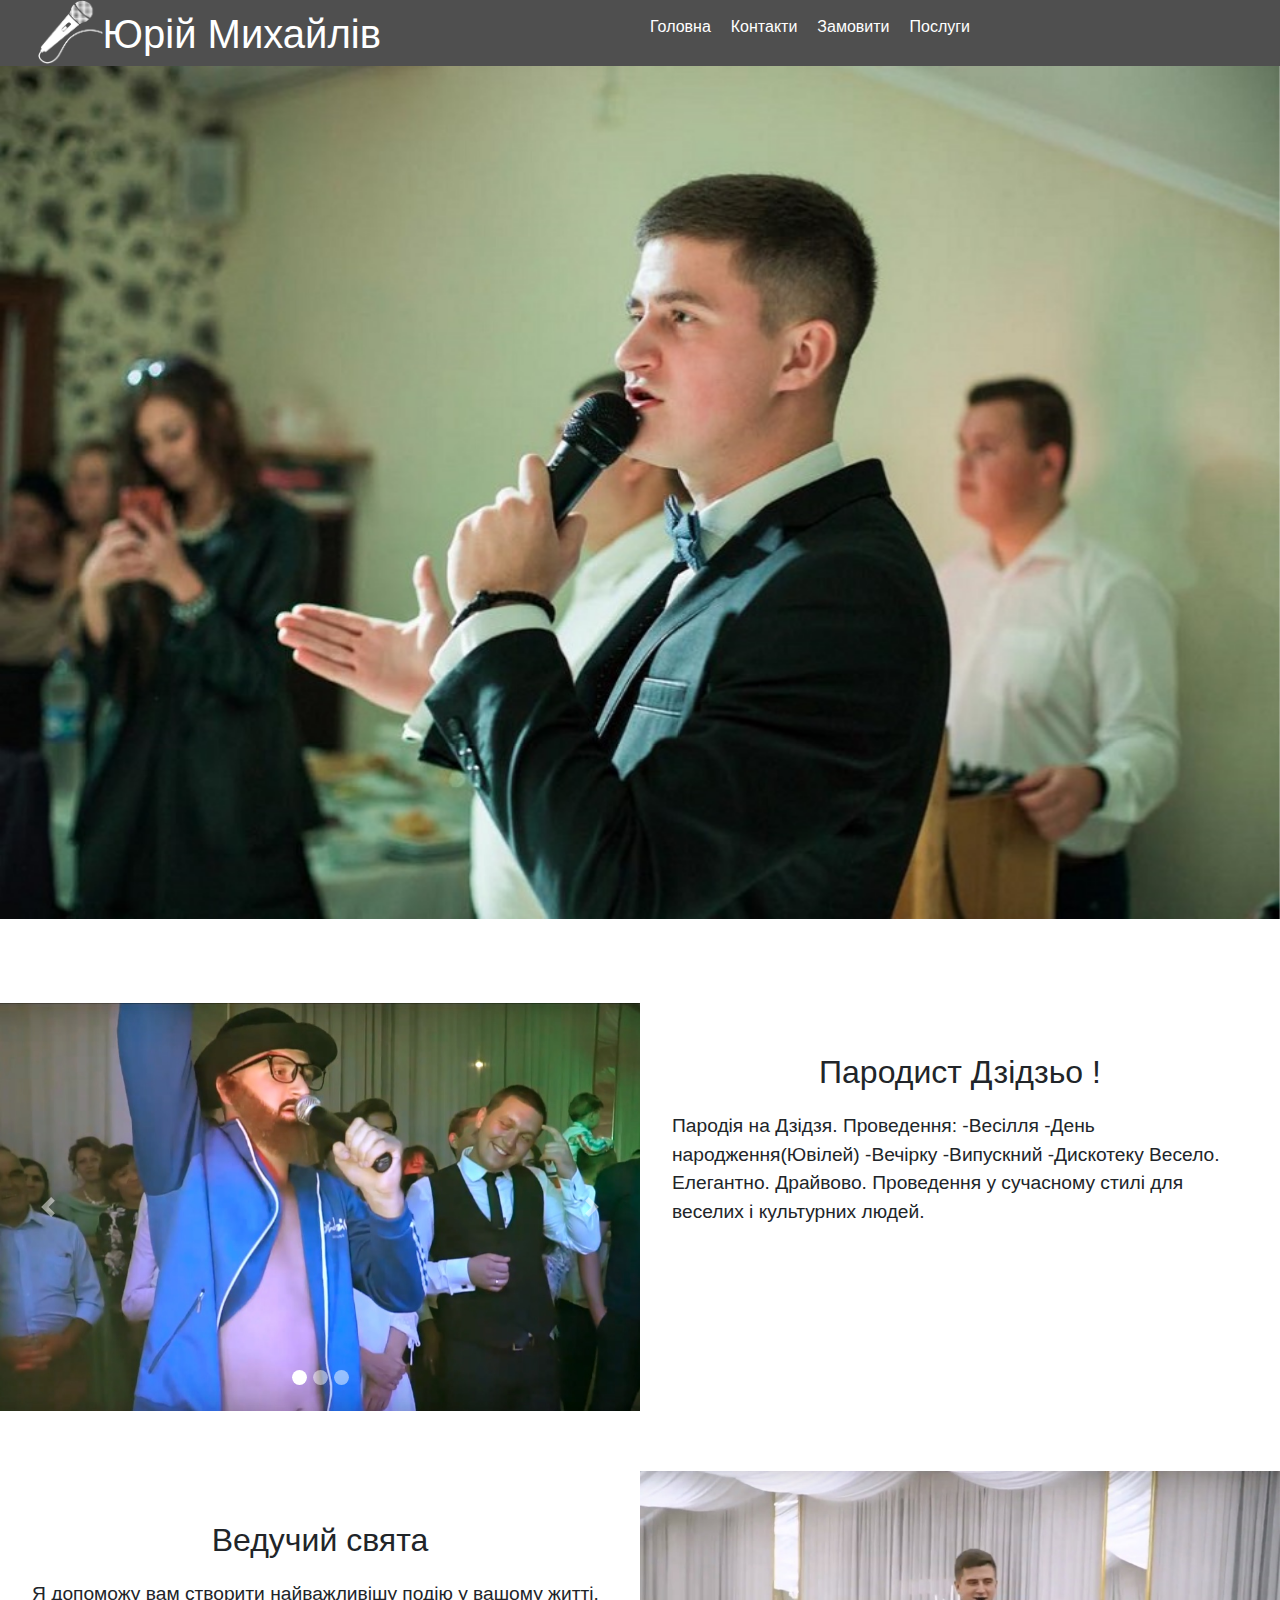
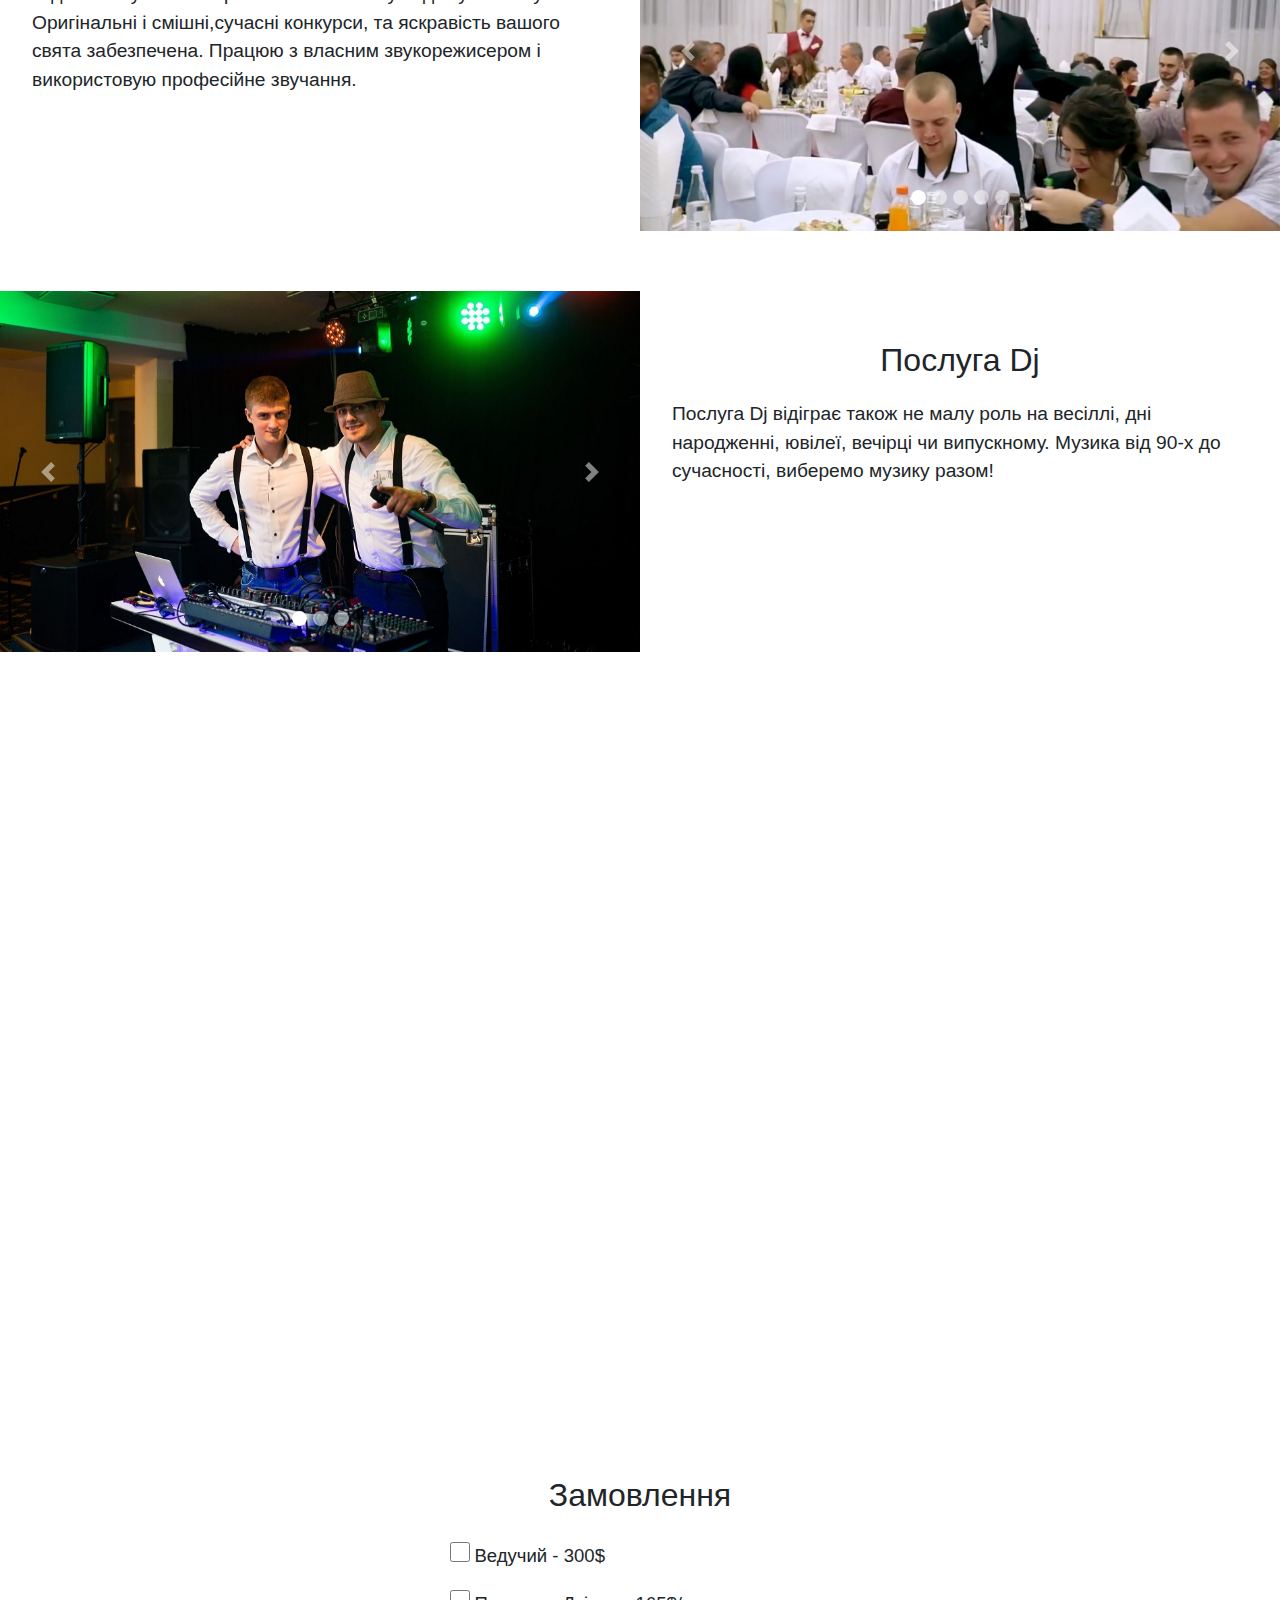
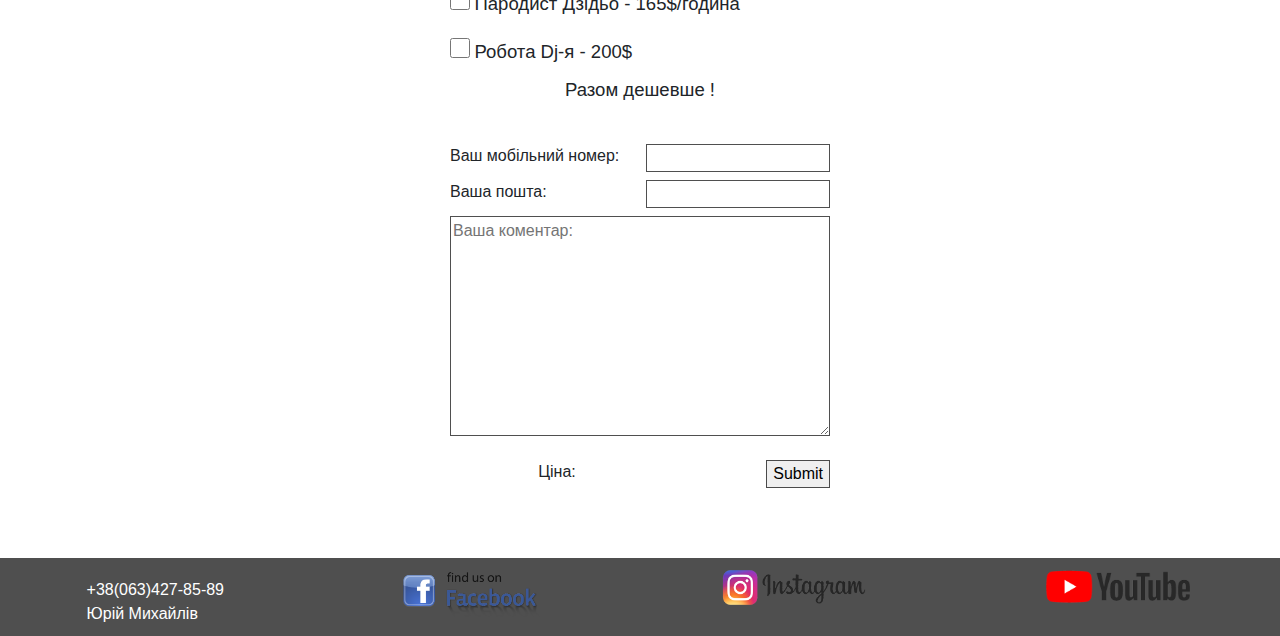
<file: index.html>
<!DOCTYPE html>
<html lang="uk">
<head>
    <meta charset="UTF-8">
    <meta name="viewport" content="width=device-width, initial-scale=1.0">
    <meta http-equiv="X-UA-Compatible" content="ie=edge">
    <title>На Забаву !</title>
    <link rel="stylesheet" href="https://stackpath.bootstrapcdn.com/bootstrap/4.3.1/css/bootstrap.min.css" integrity="sha384-ggOyR0iXCbMQv3Xipma34MD+dH/1fQ784/j6cY/iJTQUOhcWr7x9JvoRxT2MZw1T" crossorigin="anonymous">
    <link rel="stylesheet" href="css/index.css">
</head>
<body>
    <header>
        <div class="logo-nav">
            <div id="logo">
                <div class="logo-img"><img src="img/logo_white.png" alt=""></div> 
                <div class="logo-h"><h1>Юрій Михайлів</h1></div> 
            </div>
            <nav>
                <ul>
                    <li><a href="#">Головна</a></li>
                    <li><a href="#telephone">Контакти</a></li>
                    <li><a href="#contacts">Замовити</a></li>
                    <li>
                            <div class="dropdown">
                                <span>Послуги</span>
                                <div class="dropdown-content">
                                    <a href="#dzidzio">Пародист Дзідзьо</a> <br> <br>
                                    <a href="#leading">Ведучий свята</a> <br> <br>
                                    <a href="#d-j">Послуга Dj</a>
                                </div>
                            </div>
                        </li>
                </ul>
            </nav>
        </div>
        <div class="header-slid">
                <div id="carouselExampleSlidesOnly" class="carousel slide" data-ride="carousel">
                        <div class="carousel-inner">
                          <div class="carousel-item active">
                              <img src="img/slide-1.jpg" class="d-block w-100" alt="...">
                          </div>
                          <div class="carousel-item">
                            <img src="img/slide-2.jpg" class="d-block w-100" alt="...">
                          </div>
                        </div>
                      </div>
            </div>
            <br>
        </div>
    </header>
    <main>

        <section class="category">
                <div id="dzidzio"></div>
                <div class="category-carrusel" id="dzidzio-carrusel-left">
                        <div id="dz" class="carousel slide" data-ride="carousel">
                                <ol class="carousel-indicators">
                                  <li data-target="#dz" data-slide-to="0" style="border-radius:50%; width: 15px; height: 15px;" class="active"></li>
                                  <li data-target="#dz" data-slide-to="1" style="border-radius:50%; width: 15px; height: 15px;"></li>
                                  <li data-target="#dz" data-slide-to="2" style="border-radius:50%; width: 15px; height: 15px;"></li>
                                </ol>
                                <div class="carousel-inner">
                                  <div class="carousel-item active" data-interval="10000">
                                    <img src="img/dz/dz-01.jpg" class="d-block w-100" alt="Dj">
                                  </div>
                                  <div class="carousel-item" data-interval="10000">
                                    <img src="img/dz/dz-02.jpg" class="d-block w-100" alt="Leading">
                                  </div>
                                  <div class="carousel-item" data-interval="10000">
                                    <img src="img/dz/dz-03.jpg" class="d-block w-100" alt="Parodist">
                                  </div>
                                </div>
                                <a class="carousel-control-prev" href="#dz" role="button" data-slide="prev">
                                  <span class="carousel-control-prev-icon" aria-hidden="true"></span>
                                  <span class="sr-only">Previous</span>
                                </a>
                                <a class="carousel-control-next" href="#dz" role="button" data-slide="next">
                                  <span class="carousel-control-next-icon" aria-hidden="true"></span>
                                  <span class="sr-only">Next</span>
                                </a>
                              </div>
                </div>
                <div class="category-text" id="dzidzio-text-right">
                    <h2>Пародист Дзідзьо !</h2>
                    <p>
                        Пародія на Дзідзя. 
                        Проведення: 
                        -Весілля 
                        -День народження(Ювілей) 
                        -Вечірку 
                        -Випускний 
                        -Дискотеку 
                        Весело. Елегантно. Драйвово. 
                        Проведення у сучасному стилі для 
                        веселих і культурних людей.
                    </p>
                </div>
        </section>
        <section class="category">
            <div id="leading"></div>
            <div class="category-text" class="category-text-left">
                    <h2>Ведучий свята </h2>
                    <p>
                            Я допоможу вам створити найважливішу 
                            подію у вашому житті. Оригінальні і смішні,сучасні 
                            конкурси, та яскравість вашого свята забезпечена. 
                            Працюю з власним звукорежисером і використовую професійне 
                            звучання.
                    </p>
                </div>
            <div class="category-carrusel">
                    <div id="ld" class="carousel slide carousel-fade" data-ride="carousel">
                            <ol class="carousel-indicators">
                              <li data-target="#ld" data-slide-to="0" style="border-radius:50%; width: 15px; height: 15px;" class="active"></li>
                              <li data-target="#ld" data-slide-to="1" style="border-radius:50%; width: 15px; height: 15px;"></li>
                              <li data-target="#ld" data-slide-to="2" style="border-radius:50%; width: 15px; height: 15px;"></li>
                              <li data-target="#ld" data-slide-to="3" style="border-radius:50%; width: 15px; height: 15px;"></li>
                              <li data-target="#ld" data-slide-to="4" style="border-radius:50%; width: 15px; height: 15px;"></li>
                            </ol>
                            <div class="carousel-inner">
                              <div class="carousel-item active">
                                <img src="img/ld/ld-01.jpg" class="d-block w-100" alt="Ведучий свята">
                              </div>
                              <div class="carousel-item">
                                <img src="img/ld/ld-02.jpg" class="d-block w-100" alt="Ведучий свята">
                              </div>
                              <div class="carousel-item">
                                <img src="img/ld/ld-03.jpg" class="d-block w-100" alt="Ведучий свята">
                              </div>
                              <div class="carousel-item">
                                <img src="img/ld/ld-04.jpg" class="d-block w-100" alt="Ведучий свята">
                              </div>
                              <div class="carousel-item">
                                <img src="img/ld/ld-05.jpg" class="d-block w-100" alt="Ведучий свята">
                              </div> 
                            </div>
                            <a class="carousel-control-prev" href="#ld" role="button" data-slide="prev">
                              <span class="carousel-control-prev-icon" aria-hidden="true"></span>
                              <span class="sr-only">Previous</span>
                            </a>
                            <a class="carousel-control-next" href="#ld" role="button" data-slide="next">
                              <span class="carousel-control-next-icon" aria-hidden="true"></span>
                              <span class="sr-only">Next</span>
                            </a>
                          </div>
            </div>
        </section>
        <section class="category">
                <div id="d-j"></div>
                <div class="category-carrusel" id="dj-carrusel-left">
                        <div id="dj" class="carousel slide" data-ride="carousel">
                                <ol class="carousel-indicators">
                                  <li data-target="#dj" data-slide-to="0" style="border-radius:50%; width: 15px; height: 15px;" class="active"></li>
                                  <li data-target="#dj" data-slide-to="1" style="border-radius:50%; width: 15px; height: 15px;"></li>
                                  <li data-target="#dj" data-slide-to="2" style="border-radius:50%; width: 15px; height: 15px;"></li>
                                </ol>
                                <div class="carousel-inner">
                                  <div class="carousel-item active">
                                    <img src="img/dj/dj-01.jpg" class="d-block w-100" alt="Ді-Джей">
                                  </div>
                                  <div class="carousel-item">
                                    <img src="img/dj/dj-02.jpg" class="d-block w-100" alt="Ді-Джей">
                                  </div>
                                  <div class="carousel-item">
                                    <img src="img/dj/dj-03.jpg" class="d-block w-100" alt="Ді-Джей">
                                  </div>
                                </div>
                                <a class="carousel-control-prev" href="#dj" role="button" data-slide="prev">
                                  <span class="carousel-control-prev-icon" aria-hidden="true"></span>
                                  <span class="sr-only">Previous</span>
                                </a>
                                <a class="carousel-control-next" href="#dj" role="button" data-slide="next">
                                  <span class="carousel-control-next-icon" aria-hidden="true"></span>
                                  <span class="sr-only">Next</span>
                                </a>
                            </div>
                </div>
                <div class="category-text" id="dj-text-right">
                    <h2>Послуга Dj</h2>
                    <p>
                            Послуга Dj відіграє також не малу роль
                            на весіллі, дні народженні, ювілеї, 
                            вечірці чи випускному. 
                            Музика від 90-х до сучасності, виберемо 
                            музику разом!
                    </p>
                </div>
        </section>
        <section class="promo">
            <div class="promo-video">
                    <iframe src="https://www.youtube.com/embed/i3-S8C-iIDU" frameborder="0" allow="accelerometer; autoplay; encrypted-media; gyroscope; picture-in-picture" allowfullscreen></iframe>
            </div>
            <div class="promo-video">
                    <iframe src="https://www.youtube.com/embed/syJstbzroRQ" frameborder="0" allow="accelerometer; autoplay; encrypted-media; gyroscope; picture-in-picture" allowfullscreen></iframe>
            </div>
            <div class="promo-video">
                    <iframe src="https://www.youtube.com/embed/a9sM1XjtJ2E" frameborder="0" allow="accelerometer; autoplay; encrypted-media; gyroscope; picture-in-picture" allowfullscreen></iframe>
            </div>
            <div class="promo-video">
                    <iframe src="https://www.youtube.com/embed/leDxNcw-dpU" frameborder="0" allow="accelerometer; autoplay; encrypted-media; gyroscope; picture-in-picture" allowfullscreen></iframe>
            </div>
       </section>


            </div>
        </section>
        <section>
            <br>
            <div id="contacts"></div>
            <h2>Замовлення</h2>
        <form action="https://formspree.io/saldanroman@gmail.com" method="POST" class="feedback-form">
            <label> <input type="checkbox" name="Veduchyy" id="categoryLeading" class="checkboxCategory"> <span>Ведучий - 300$</span></label>
            <label> <input type="checkbox" name="Dzidzio" id="categoryParodist" class="checkboxCategory"> <span>Пародист Дзідьо - 165$/година</span> </label>
            <label> <input type="checkbox" name="Dj" id="categoryDj" class="checkboxCategory"> <span>Робота Dj-я - 200$</span></label>
            <p>Разом дешевше !</p>
            <br>
            <div class="feedback-form-label">
            <label>Ваш мобільний номер: <input type="tel" name="phone" minlength="10"></label>
            <label>Ваша пошта:<input type="email" name="email"></label>
            <input type="hidden" name="summary" id="summary">
            </div>
            <textarea name="comment" placeholder="Ваша коментар:"></textarea>
            <br>
            <div class="submit">
                <div type="text" id="price" name="summary" >Ціна: </div>
                <input type="submit" onclick="return validateForm(this.form)">
            </div>
        </form>
        </section>
    </main>
    <footer>
        <div class="socials" id="telephone"><a href="tel:+380634278589">+38(063)427-85-89 <br> Юрій Михайлів</a></div>
        <div class="socials"><a href="https://www.facebook.com/profile.php?id=100007231786997"><img src="img/facebook.png" alt="facebook"></a></div>
        <div class="socials"><a href="https://www.instagram.com/yuras_95/"><img src="img/instagram.png" alt="instagram"></a></div>
        <div class="socials"><a href="https://www.youtube.com/channel/UCFNhBCA_A7Y35ACUEkZOa_Q"><img src="img/youtube.png" alt=""></a></div>
    </footer>
    <script src="https://code.jquery.com/jquery-3.3.1.slim.min.js" integrity="sha384-q8i/X+965DzO0rT7abK41JStQIAqVgRVzpbzo5smXKp4YfRvH+8abtTE1Pi6jizo" crossorigin="anonymous"></script>
    <script src="https://cdnjs.cloudflare.com/ajax/libs/popper.js/1.14.7/umd/popper.min.js" integrity="sha384-UO2eT0CpHqdSJQ6hJty5KVphtPhzWj9WO1clHTMGa3JDZwrnQq4sF86dIHNDz0W1" crossorigin="anonymous"></script>
    <script src="https://stackpath.bootstrapcdn.com/bootstrap/4.3.1/js/bootstrap.min.js" integrity="sha384-JjSmVgyd0p3pXB1rRibZUAYoIIy6OrQ6VrjIEaFf/nJGzIxFDsf4x0xIM+B07jRM" crossorigin="anonymous"></script>
    <script src="js/index.js"></script>
</body>
</html>
</file>
<file: css/index.css>
html {
    scroll-behavior: smooth;
}

body{
    padding: 0;
    font-family: Helvetica, sans-serif;
}

section{
    margin-top: 60px;
    margin-bottom: 60px;
}

section h2{
    margin-top: 10px;
    text-align: center;
}


.logo-nav{
    display: flex;
    flex-direction: column;
    flex-wrap: nowrap;
    background-color: rgba(0, 0, 0, 0.692);
}

#logo{
    display: flex;
    max-width: 494px;
    flex-basis: 100%;
}

.logo-img{
    flex-basis: 13%;
}

.logo-h{
    flex-basis: 87%;
}

.logo-img img{
    width: 100%;
    height: auto;
}

.logo-h h1{
    margin-top: 10px;
    color: white;
}

nav{
    flex-basis: 100%;
}

nav ul {
    display: flex;
    flex-direction: column; 
    flex-wrap: wrap;
    margin: 0 auto;
    padding: 0;
}
nav ul li{
    list-style: none;
    margin-left: 10px;
    margin-right: 10px;
}

nav ul li a{
    text-decoration: none;
    color: white;

}

.dropdown {
    transition-duration: 300ms;
    color: white;
    position: relative;
    display: inline-block;
  }
  
  .dropdown-content {
    transition-duration: 300ms;
    display: none;
    position: absolute;
    background-color:rgba(0, 0, 0, 0.692);
    min-width: 180px;
    box-shadow: 0px 8px 16px 0px rgba(0,0,0,0.2);
    padding: 12px 16px;
    z-index: 1;
  }
  
  .dropdown:hover .dropdown-content {
    transition-duration: 300ms;      
    display: block;
  }

.promo{
    margin: 10px;
    display: flex;
    flex-direction: column;
}

.promo-video{
    margin-top: 20px;
    margin-bottom: 10px;

    flex-basis: 80%;
    height: 315px;
    overflow: hidden;
   
}

.promo-video iframe{
    width: 100%;
    height: 100%;
}

.category{
    display: flex;
    flex-direction: column;
}

.category-text p,.category-text h2{
    width: 90%;
    margin: 0 auto;
} 

#dzidzio-text-right, #dj-text-right{
    order: 1;
}

#dzidzio-carrusel-left, #dj-carrusel-left{
    order: 2;
}

.category-text{
    font-size: 1.2rem;
}

.feedback-form{
    margin: 0 auto;
    display: flex;
    flex-direction: column;
    max-width: 400px;
    justify-content: center;
    align-content: center;
    padding: 10px;
    
}

.checkboxCategory{
    width: 20px;
    height: 20px;
    margin: 10px auto;
    transition-duration: 300ms;
}

.checkboxCategory:hover{
    transition-duration: 300ms;
    box-shadow: 0px 0px 4px 3px rgba(0, 0, 0, 0.582);
}

label span{
    font-size: 1.16rem;
}

.feedback-form-label label{
    display: flex;
    justify-content: space-between;
    flex-wrap: wrap;
    flex-direction: column;
}

.feedback-form-label input{
    transition-duration: 300ms;
    border: solid 1px rgba(0, 0, 0, 0.692);
}

.feedback-form p{
    width:100%; 
    text-align: center; 
    font-size: 1.16rem;
}

.feedback-form-label input:hover, .feedback-form-label input:focus, .feedback-form textarea:hover, .feedback-form textarea:focus{
    transition-duration: 300ms;
    box-shadow: 0px 0px 4px 3px rgba(0, 0, 0, 0.582);
}

.feedback-form textarea{
    transition-duration: 300ms;
    height: 220px;
    border: solid 1px rgba(0, 0, 0, 0.692);
}

#price{
    width: 60%;
}

.submit{
    display: flex;
    justify-content: flex-end;
}

.feedback-form input[type="submit"]{
    max-width: 100px;
    transition-duration: 300ms;
    border: solid 1px rgba(0, 0, 0, 0.692);

}

.feedback-form input[type="submit"]:hover{
    transition-duration: 300ms;
    box-shadow: 0px 0px 4px 3px rgba(0, 0, 0, 0.582);
}

footer{
    margin-top: 20px;
    margin-left: auto;
    margin-right: auto;
    width: 100%;
    background-color: rgba(0, 0, 0, 0.692);
    display: flex;
    flex-direction: column;
    justify-content: center;
}

.socials{
    max-width: 150px;
    margin-top: 10px;
    margin-bottom: 10px;
    margin-left: auto;
    margin-right: auto;
}

.socials img{
    width: 100%;
    height: auto;
}

#telephone {
    text-decoration: none;
    padding-top: 10px;
    color: white;
}

#telephone>a{
    text-decoration: none;
    color: white;
}

@media (min-width: 550px){
    .logo-nav{
        padding-left: 3%;
        padding-right: 3%;
        display: flex;
        flex-direction: row;
        justify-content: space-between;
    }

    #logo{
        flex-basis: 50%;
    }

    nav{
        flex-basis: 50%;
        margin-top: 15px;
    }

    nav ul {
        display: flex;
        flex-direction: row; 
        flex-wrap: wrap;
        margin: 0 auto;
        padding: 0;
    }

    .promo{
        flex-wrap: wrap;
        flex-direction: row;
        justify-content: space-around;
    }

    .category{
        display: flex;
        flex-direction: row;
    }

    .category-carrusel{
        flex-basis: 50%;
    }

    .category-text{
        margin-top: 50px;
        flex-basis: 50%;
        font-size: 1.2rem;
    }

    .category-text p{
        margin-top: 20px;
    }    

    #dzidzio-text-right, #dj-text-right{
        order: 2;
    }
    
    #dzidzio-carrusel-left, #dj-carrusel-left{
        order: 1;
    }
    
    .feedback-form-label label{
        flex-direction: row;
    }

    .promo-video{
        flex-basis: 40%;
        margin: 10px;
    }

    footer{
        justify-content: space-around;
        flex-direction: row;
    }

}

input:invalid {border-color: red;}
</file>
